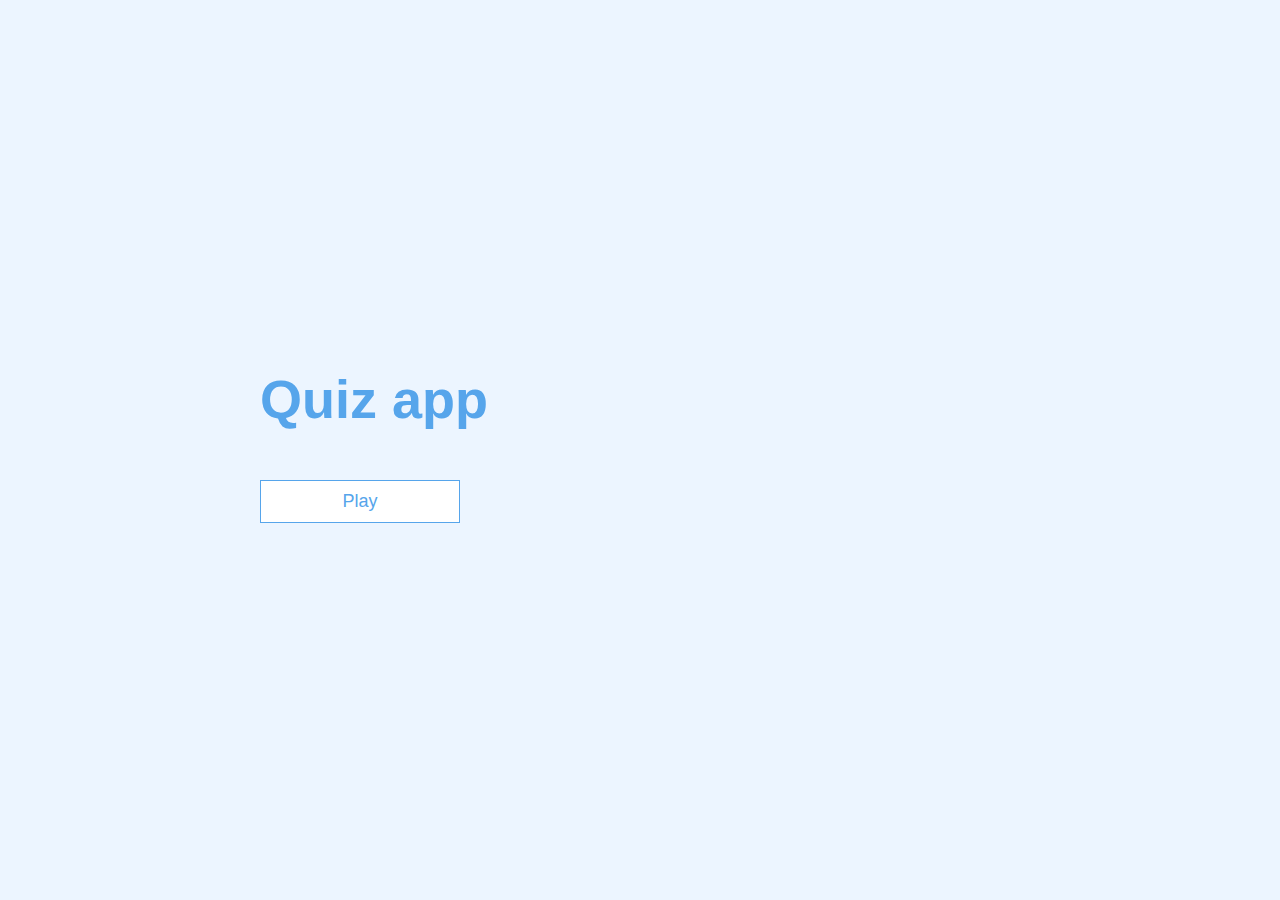
<file: index.html>
<!DOCTYPE html>
<html lang="en">
    <head>
        <meta charset="UTF-8" />
        <meta name="viewport" content="width=device-width, initial-scale=1.0" />
        <title>Quiz Application</title>
        <link rel="stylesheet" href="app.css" />
    </head>
    <body>
        <div class="container">
            <div id="home" class="flex-center flex-column">
                <h1>Quiz app</h1>
                <a href="/game.html" class="btn">Play</a>
            </div>
        </div>
    </body>
</html>
</file>
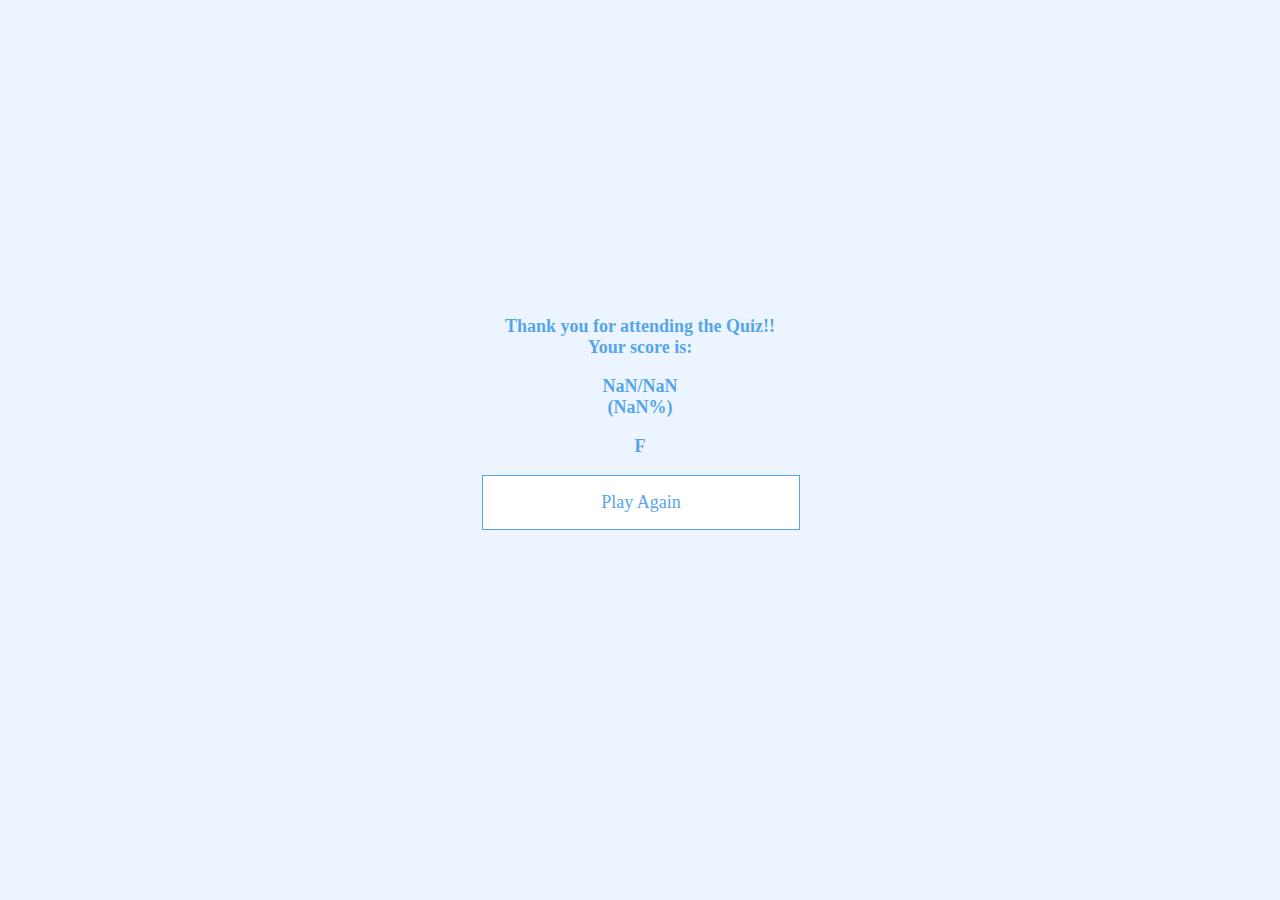
<file: end.html>
<!DOCTYPE html>
<html lang="en">
    <head>
        <meta charset="UTF-8" />
        <meta name="viewport" content="width=device-width, initial-scale=1.0" />
        <title>End of the Quiz</title>
        <!-- <link rel="stylesheet" href="/app.css" /> -->
        <style>
            :root {
                background-color: #ecf5ff;
            }
            p,
            h1 {
                text-align: center;
                color: #56a5eb;
                font-size: large;
            }
            div {
                margin: 25% 25% 25% 25%;
            }
            .btn {
                font-size: large;
                padding: 1rem 0;
                width: 100%;
                text-align: center;
                display: block;
                border: 0.1rem solid #56a5eb;
                margin-bottom: 1rem;
                margin-right: 1rem;
                text-decoration: none;
                color: #56a5eb;
                background-color: white;
            }
            .btn:hover {
                cursor: pointer;
                box-shadow: 0 0.4rem 1.4rem 0 rgba(86, 185, 235, 0.5);
                transform: translateY(-0.5rem);
                transition: transform 150ms ease-in-out;
                background-color: #56a5eb;
                color: white;
            }
            .btn [disabled]:hover {
                cursor: not-allowed;
                box-shadow: none;
                transform: none;
            }
        </style>
    </head>
    <body>
        <div class="container">
            <div id="end" class="felx-center flex-column">
                <p>
                    <b
                        >Thank you for attending the Quiz!! <br />Your score
                        is:</b
                    >
                </p>

                <h1 id="finalScore">0</h1>
                <a href="/game.html" class="btn" id="playAgainButton"
                    >Play Again</a
                >
            </div>
        </div>
        <script src="end.js"></script>
        <!-- <script src="app.js"></script> -->
    </body>
</html>
</file>
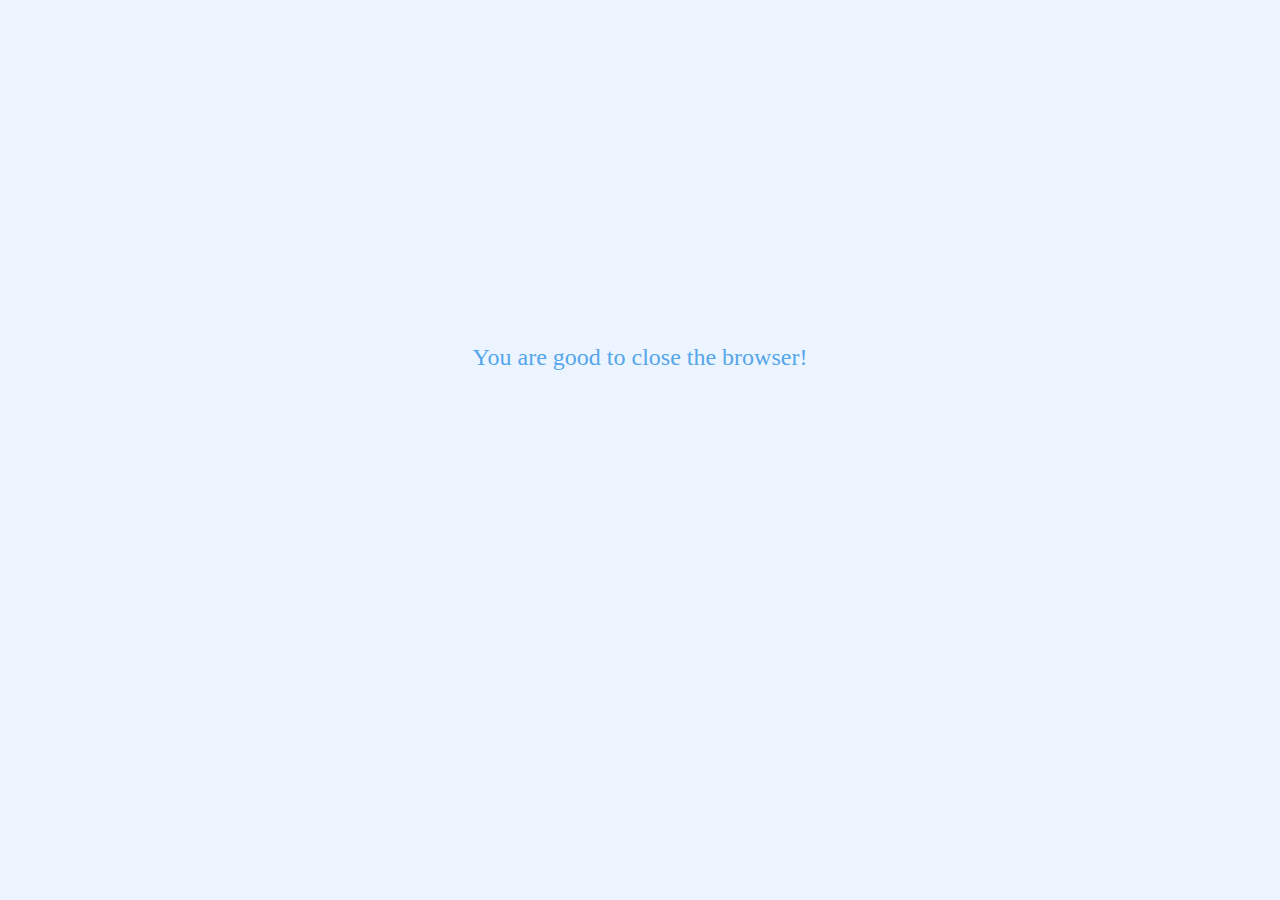
<file: exit.html>
<!DOCTYPE html>
<html lang="en">
    <head>
        <meta charset="UTF-8" />
        <meta name="viewport" content="width=device-width, initial-scale=1.0" />
        <title>Exit</title>
        <style>
            :root {
                background-color: #ecf5ff;
                color: #56a5eb;
                text-align: center;
                margin: 25% 25% 25% 25%;
                font-size: x-large;
            }
        </style>
    </head>
    <body>
        <p>You are good to close the browser!</p>
    </body>
</html>
</file>
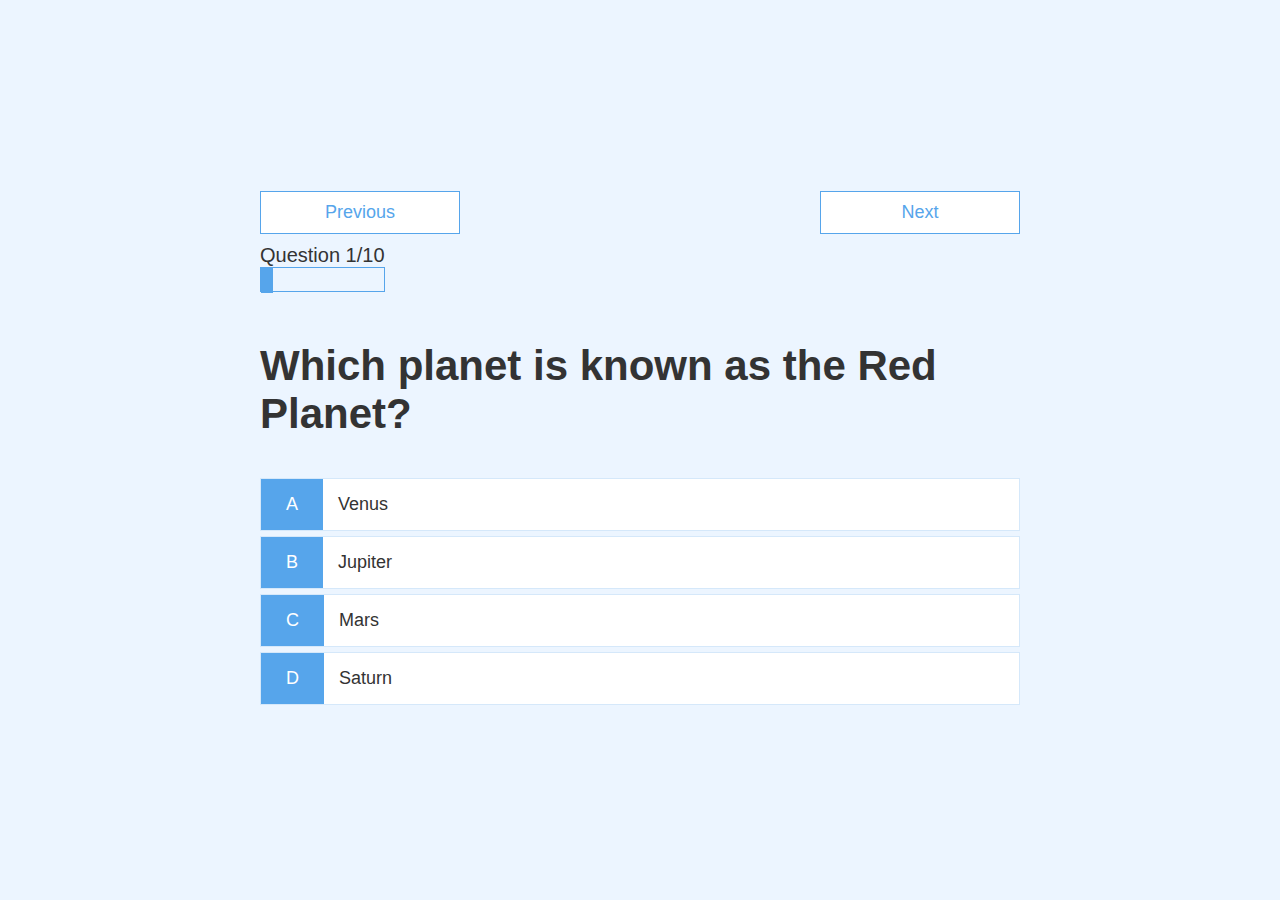
<file: game.html>
<!DOCTYPE html>
<html lang="en">
    <head>
        <meta charset="UTF-8" />
        <meta name="viewport" content="width=device-width, initial-scale=1.0" />
        <title>Quiz game</title>
        <link rel="stylesheet" href="app.css" />
        <link rel="stylesheet" href="game.css" />
    </head>
    <body>
        <div class="container">
            <div id="game" class="justify-center flex-column">
                <div class="button-container">
                    <button class="btnBack" id="previousButton">
                        Previous
                    </button>
                    <button class="btnNext" id="nextButton">Next</button>
                </div>
                <div id="hud">
                    <div id="hud-item">
                        <p id="progressText" class="hud-prefix">Question</p>
                        <div id="progressBar">
                            <div id="progressBarFull"></div>
                        </div>
                    </div>
                </div>
                <h2 id="question">What is the answer?</h2>
                <div class="choice-container">
                    <p class="choice-prefix">A</p>
                    <p class="choice-text" data-number="1">Choice A</p>
                </div>
                <div class="choice-container">
                    <p class="choice-prefix">B</p>
                    <p class="choice-text" data-number="2">Choice B</p>
                </div>
                <div class="choice-container">
                    <p class="choice-prefix">C</p>
                    <p class="choice-text" data-number="3">Choice C</p>
                </div>
                <div class="choice-container">
                    <p class="choice-prefix">D</p>
                    <p class="choice-text" data-number="4">Choice D</p>
                </div>
            </div>
        </div>
        <script src="app.js"></script>
    </body>
</html>
</file>
<file: app.css>
:root{
    background-color: #ecf5ff;
    font-size: 62.5%;
}
*{
    box-sizing: border-box;
    font-family: Arial, Helvetica, sans-serif;
    margin: 0;
    padding: 0;
    color: #333;
 
}
h1,
h2,
h3,
h4{
    margin-bottom: 1rem;
}
h1{
    font-size: 5.4rem;
    color: #56a5eb;
    margin-bottom: 5rem;
}
h1>span{
    font-size: 2.4rem;
    font-weight: 500;
}
h2{
    font-size: 4.2rem;
    margin-bottom: 4rem;
    font-weight: 700;
}
h3{
    font-size: 2.8rem;
    font-weight: 500;
}

.button-container{
        display: flex;
        max-width: 80rem;
        margin: 0 auto;
        /* padding: 2rem; */
        margin-top: 0;
        
}
/* for next button */
button#nextButton {
    margin-left: auto;
}
.container{
    width: 100%;
    height: 100vh;
    display: flex;
    justify-content: center;
    align-items: center;
    max-width: 80rem;
    margin: 0 auto;
    padding: 2rem;
}
.container> *{
    width: 100%;
}
.flex_column{
    display:flex;
    flex-direction: column;
}
.flex-center{
    justify-content: center;
    align-items: center;
}
.justify-center{
    justify-content: center;
}
.text-center{
    text-align: center;
}
.hidden{
    display: none;
}

.btn,.btnBack,.btnNext{
    font-size: 1.8rem;
    padding: 1rem 0;
    width: 20rem;
    text-align: center;
    display: block;
    border: 0.1rem solid #56a5eb;
    margin-bottom: 1rem;
    text-decoration: none;
    color: #56a5eb;
    background-color: white;
}
button#nextButton{
    /* margin-left: 357px; */
    display: inline; 
}

.btn:hover {
    cursor: pointer;
    box-shadow: 0 0.4rem 1.4rem 0 rgba(86, 185, 235, 0.5);
    transform: translateY(-0.5rem);
    transition: transform 150ms ease-in-out;
    background-color: #56a5eb;
    color: white;
}
.btnBack:hover {
    cursor: pointer;
    box-shadow: 0 0.4rem 1.4rem 0 rgba(86, 185, 235, 0.5);
    transform: translateY(-0.5rem);
    transition: transform 150ms ease-in-out;
    background-color: #56a5eb;
    color: white;
}
.btnNext:hover{
    cursor: pointer;
    box-shadow: 0 0.4rem 1.4rem 0 rgba(86, 185, 235, 0.5);
    transform: translateY(-0.5rem);
    transition: transform 150ms ease-in-out;
    background-color: #56a5eb;
    color: white;
}
.btn[disabled]:hover{
    cursor: not-allowed;
    box-shadow: none;
    transform: none;
}
</file>
<file: game.css>
.choice-container{
    display: flex;
    margin-bottom: 0.5rem;
    width: 100%;
    font-size: 1.8rem;
    border: 0.1rem solid rgb(86, 165, 235, 0.25);
    background-color: white;
    
}
.choice-container:hover{
    cursor: pointer;
    box-shadow: 0 0.4rem 1.4rem 0 rgba(86, 185, 235, 0.5);
    transform: translateY(-0.5rem);
    transition: transform 150ms ease-in-out;
}

.choice-prefix{
    padding: 1.5rem 2.5rem;
    background-color: #56a5eb;
    color: white;
}

.choice-text{
    padding: 1.5rem;
    width: 100%;
    
}

.correct{
    background-color: rgb(148, 228, 148);
    box-shadow: 0 0.4rem 1.4rem 0 rgba(2, 253, 2, 0.5);
}
.incorrect{
    background-color: #e98c95;
    box-shadow: 0 0.4rem 1.4rem 0 rgba(233, 0, 0, 0.5);}

#hud{
    display: flex;
    justify-content: space-between;
}
.hud-prefix{
    text-align: center;
    font-size: 2rem;
}
/* .hud-main-text{
    text-align: center;
    font-size: 25px;
    margin-top: 5rem;
} */

#progressBar{
    width: 100%;
    height: 25px;
    border: 0.1px solid #56a5eb;
    margin-bottom: 5rem;
}

#progressBarFull{
    height: 25px;
    background-color: #56a5eb;
    width:0%;
}
</file>
